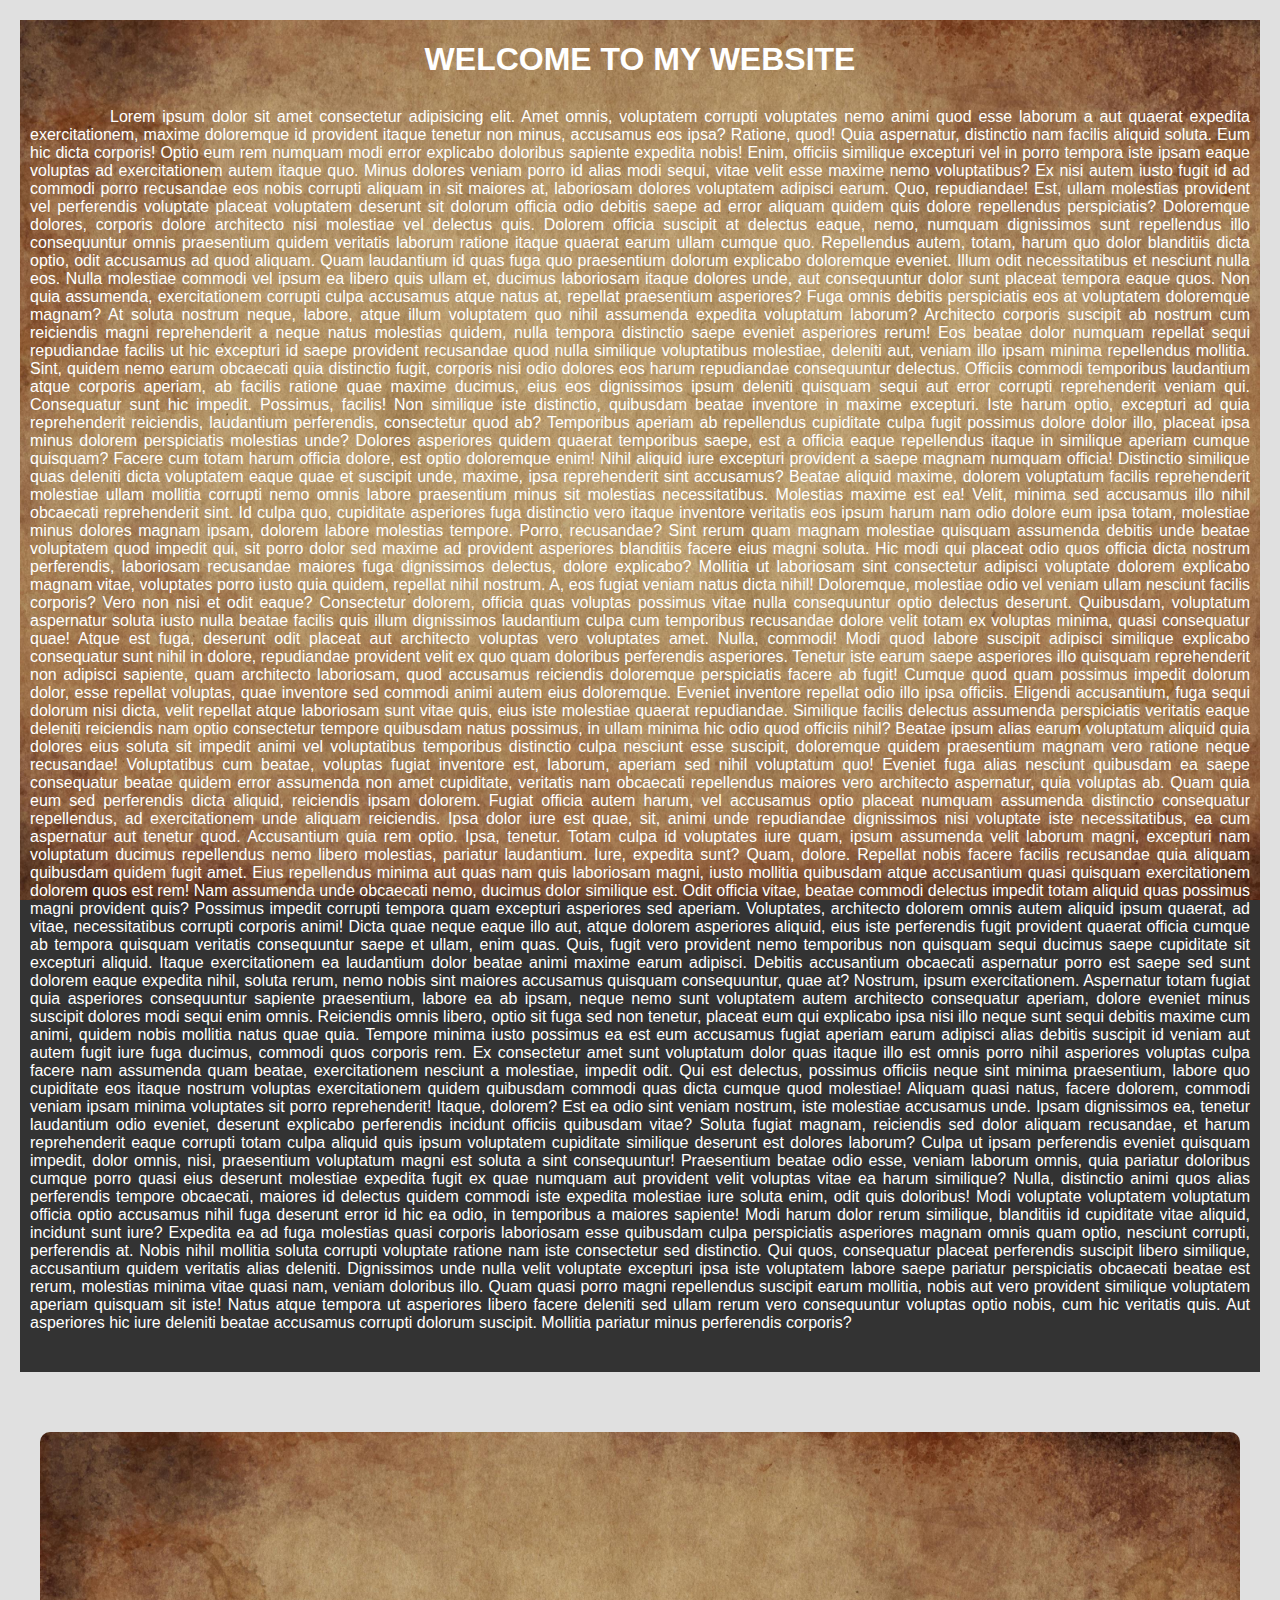
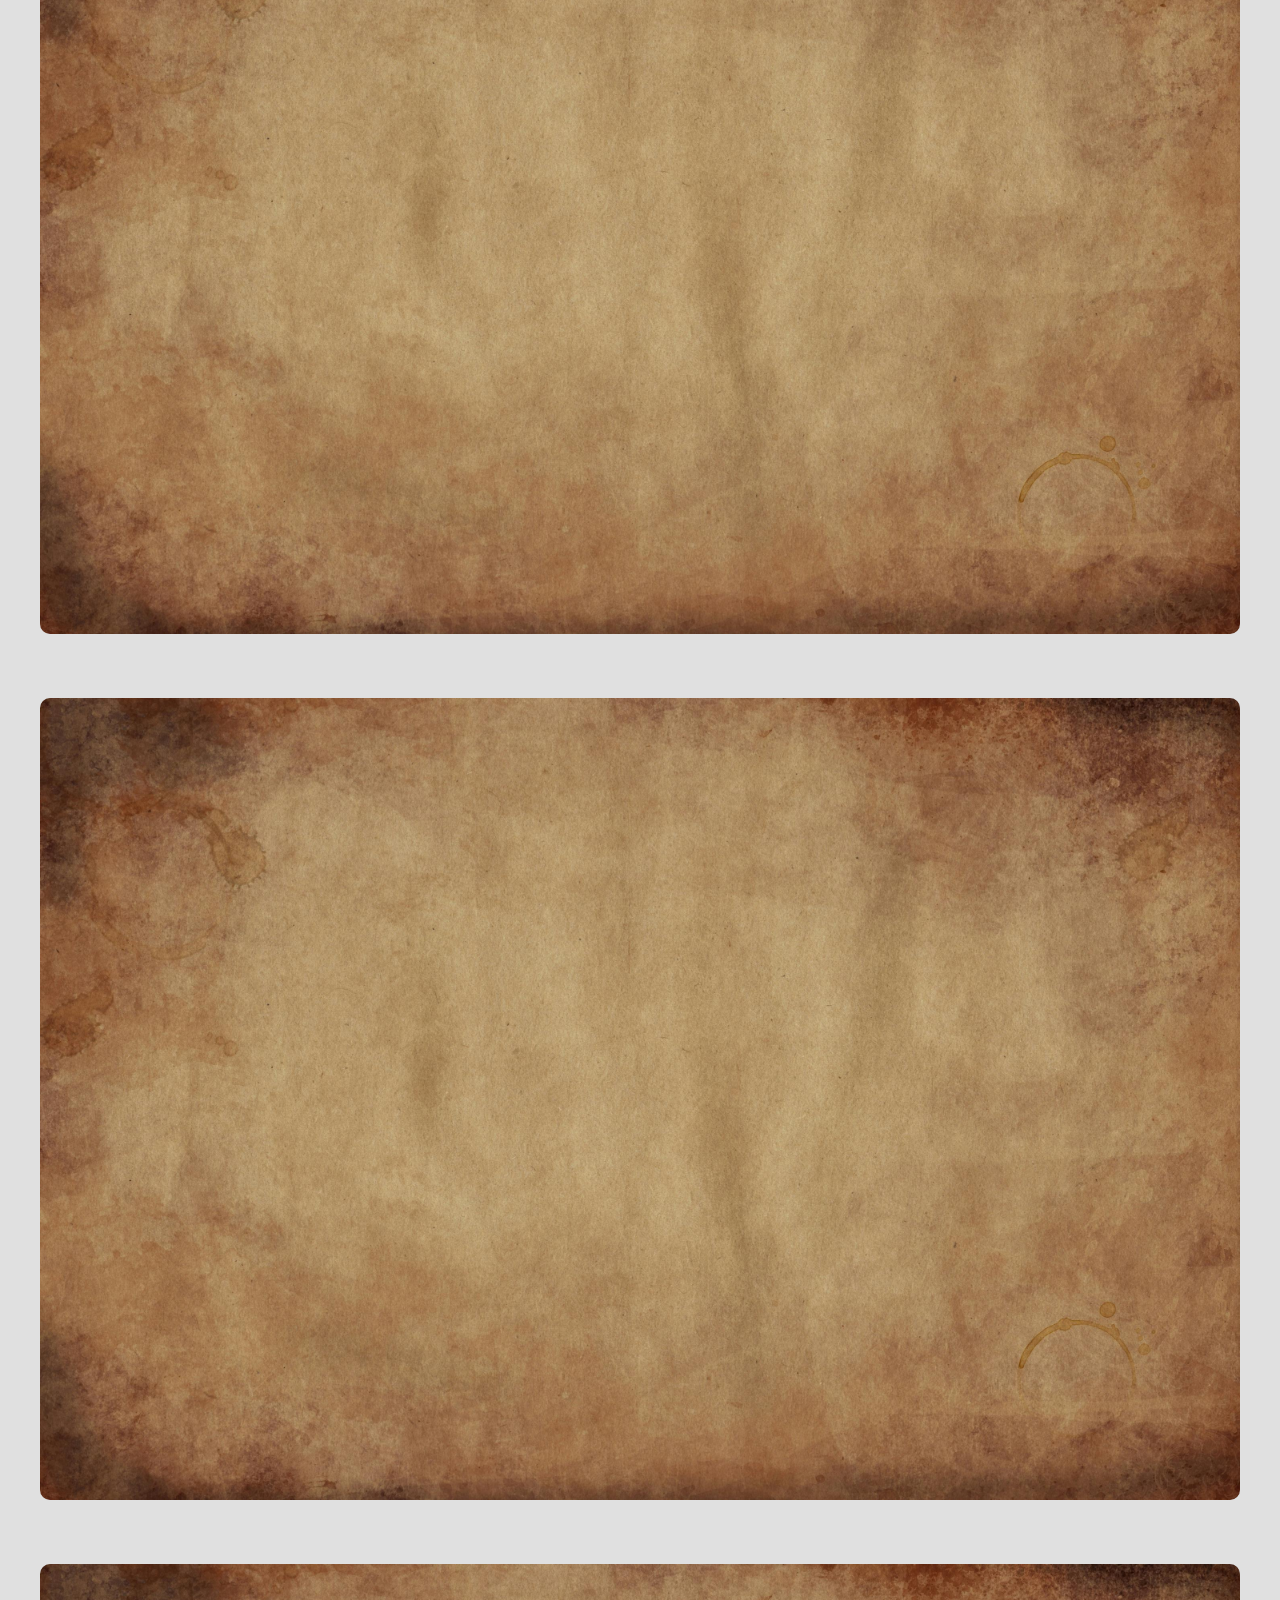
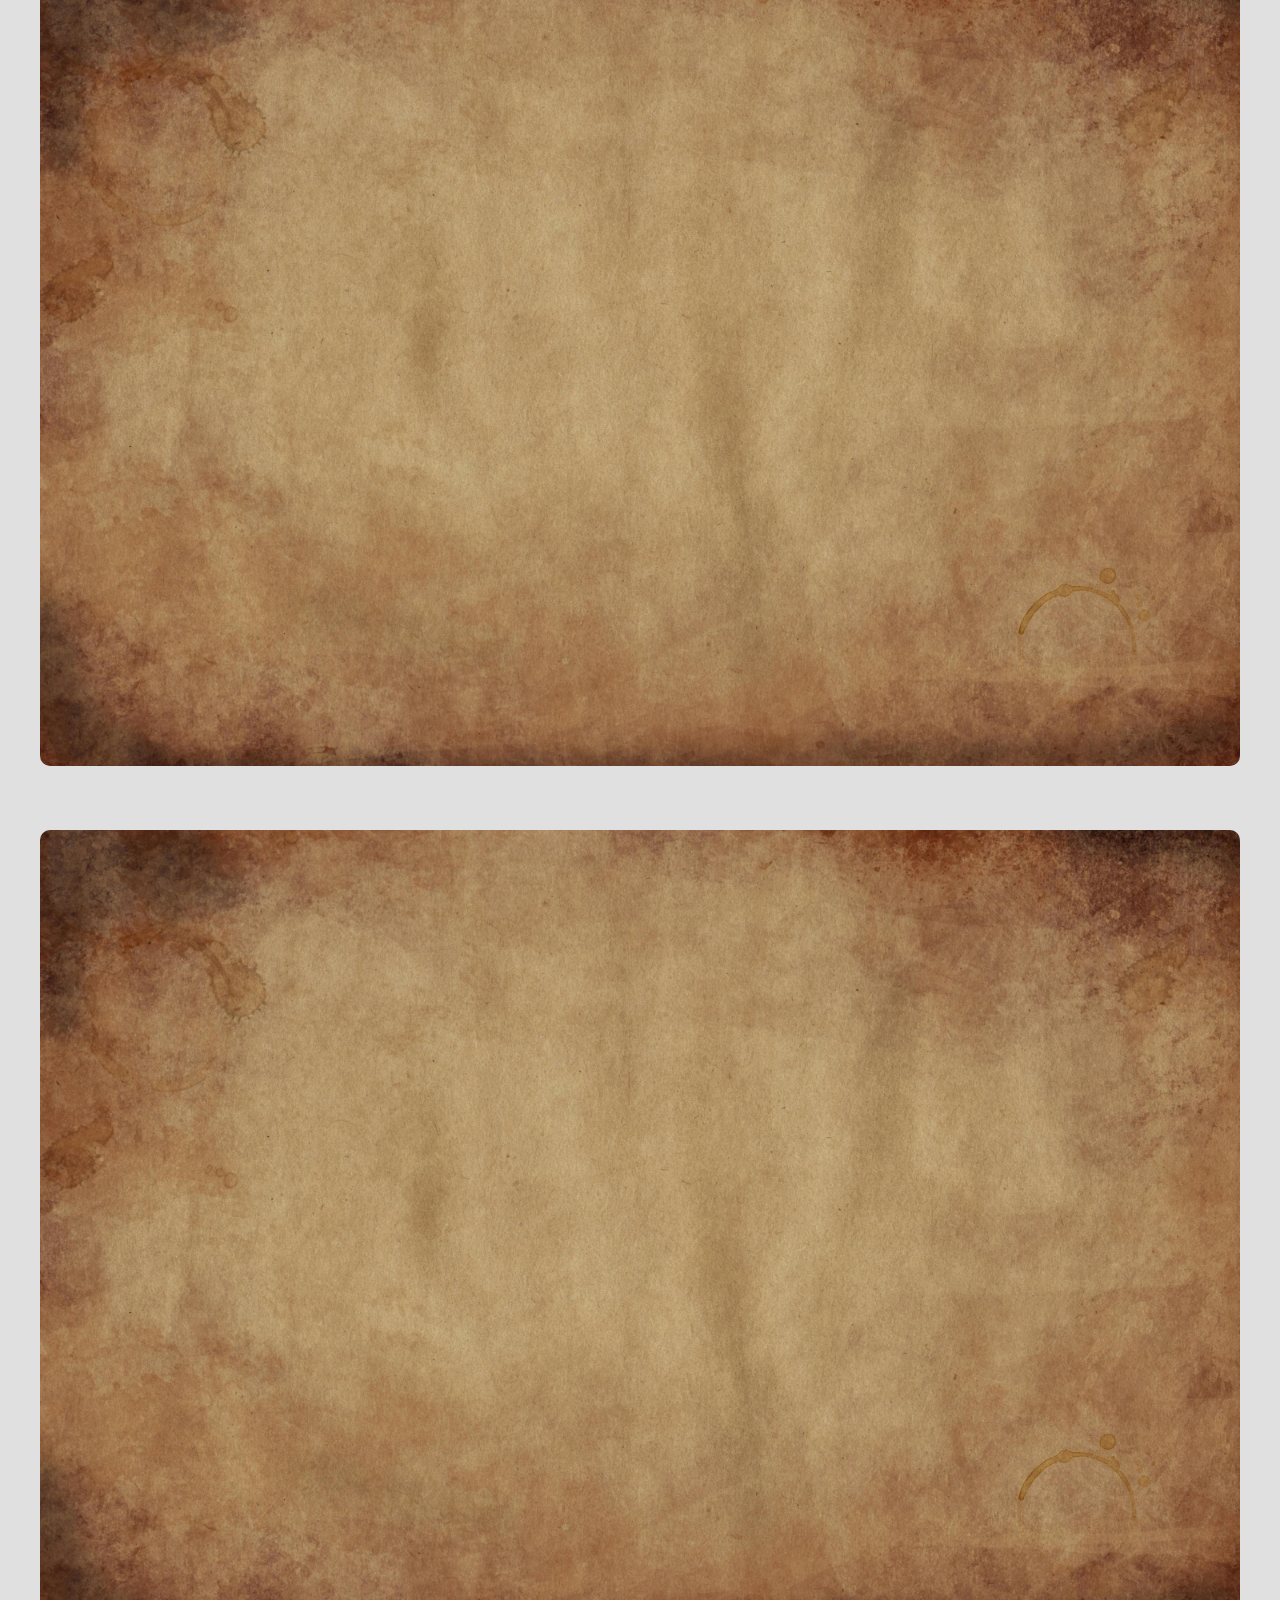
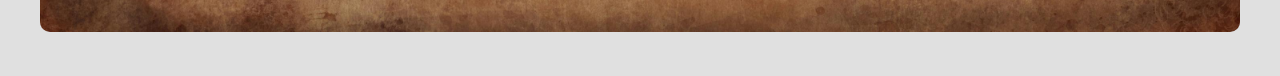
<file: backgrounds-practice/index.html>
<!DOCTYPE html>
<html lang="en">
<head>
    <meta charset="UTF-8">
    <meta name="viewport" content="width=device-width, initial-scale=1.0">
    <title>Background Properties</title>
    <link rel="stylesheet" href="style.css">
</head>
<body>
    <div class="container">
        <h1>Welcome to My Website</h1>
        <p>Lorem ipsum dolor sit amet consectetur adipisicing elit. Amet omnis, voluptatem corrupti voluptates nemo animi quod esse laborum a aut quaerat expedita exercitationem, maxime doloremque id provident itaque tenetur non minus, accusamus eos ipsa? Ratione, quod! Quia aspernatur, distinctio nam facilis aliquid soluta. Eum hic dicta corporis! Optio eum rem numquam modi error explicabo doloribus sapiente expedita nobis! Enim, officiis similique excepturi vel in porro tempora iste ipsam eaque voluptas ad exercitationem autem itaque quo. Minus dolores veniam porro id alias modi sequi, vitae velit esse maxime nemo voluptatibus? Ex nisi autem iusto fugit id ad commodi porro recusandae eos nobis corrupti aliquam in sit maiores at, laboriosam dolores voluptatem adipisci earum. Quo, repudiandae! Est, ullam molestias provident vel perferendis voluptate placeat voluptatem deserunt sit dolorum officia odio debitis saepe ad error aliquam quidem quis dolore repellendus perspiciatis? Doloremque dolores, corporis dolore architecto nisi molestiae vel delectus quis. Dolorem officia suscipit at delectus eaque, nemo, numquam dignissimos sunt repellendus illo consequuntur omnis praesentium quidem veritatis laborum ratione itaque quaerat earum ullam cumque quo. Repellendus autem, totam, harum quo dolor blanditiis dicta optio, odit accusamus ad quod aliquam. Quam laudantium id quas fuga quo praesentium dolorum explicabo doloremque eveniet. Illum odit necessitatibus et nesciunt nulla eos. Nulla molestiae commodi vel ipsum ea libero quis ullam et, ducimus laboriosam itaque dolores unde, aut consequuntur dolor sunt placeat tempora eaque quos. Non quia assumenda, exercitationem corrupti culpa accusamus atque natus at, repellat praesentium asperiores? Fuga omnis debitis perspiciatis eos at voluptatem doloremque magnam? At soluta nostrum neque, labore, atque illum voluptatem quo nihil assumenda expedita voluptatum laborum? Architecto corporis suscipit ab nostrum cum reiciendis magni reprehenderit a neque natus molestias quidem, nulla tempora distinctio saepe eveniet asperiores rerum! Eos beatae dolor numquam repellat sequi repudiandae facilis ut hic excepturi id saepe provident recusandae quod nulla similique voluptatibus molestiae, deleniti aut, veniam illo ipsam minima repellendus mollitia. Sint, quidem nemo earum obcaecati quia distinctio fugit, corporis nisi odio dolores eos harum repudiandae consequuntur delectus. Officiis commodi temporibus laudantium atque corporis aperiam, ab facilis ratione quae maxime ducimus, eius eos dignissimos ipsum deleniti quisquam sequi aut error corrupti reprehenderit veniam qui. Consequatur sunt hic impedit. Possimus, facilis! Non similique iste distinctio, quibusdam beatae inventore in maxime excepturi. Iste harum optio, excepturi ad quia reprehenderit reiciendis, laudantium perferendis, consectetur quod ab? Temporibus aperiam ab repellendus cupiditate culpa fugit possimus dolore dolor illo, placeat ipsa minus dolorem perspiciatis molestias unde? Dolores asperiores quidem quaerat temporibus saepe, est a officia eaque repellendus itaque in similique aperiam cumque quisquam? Facere cum totam harum officia dolore, est optio doloremque enim! Nihil aliquid iure excepturi provident a saepe magnam numquam officia! Distinctio similique quas deleniti dicta voluptatem eaque quae et suscipit unde, maxime, ipsa reprehenderit sint accusamus? Beatae aliquid maxime, dolorem voluptatum facilis reprehenderit molestiae ullam mollitia corrupti nemo omnis labore praesentium minus sit molestias necessitatibus. Molestias maxime est ea! Velit, minima sed accusamus illo nihil obcaecati reprehenderit sint. Id culpa quo, cupiditate asperiores fuga distinctio vero itaque inventore veritatis eos ipsum harum nam odio dolore eum ipsa totam, molestiae minus dolores magnam ipsam, dolorem labore molestias tempore. Porro, recusandae? Sint rerum quam magnam molestiae quisquam assumenda debitis unde beatae voluptatem quod impedit qui, sit porro dolor sed maxime ad provident asperiores blanditiis facere eius magni soluta. Hic modi qui placeat odio quos officia dicta nostrum perferendis, laboriosam recusandae maiores fuga dignissimos delectus, dolore explicabo? Mollitia ut laboriosam sint consectetur adipisci voluptate dolorem explicabo magnam vitae, voluptates porro iusto quia quidem, repellat nihil nostrum. A, eos fugiat veniam natus dicta nihil! Doloremque, molestiae odio vel veniam ullam nesciunt facilis corporis? Vero non nisi et odit eaque? Consectetur dolorem, officia quas voluptas possimus vitae nulla consequuntur optio delectus deserunt. Quibusdam, voluptatum aspernatur soluta iusto nulla beatae facilis quis illum dignissimos laudantium culpa cum temporibus recusandae dolore velit totam ex voluptas minima, quasi consequatur quae! Atque est fuga, deserunt odit placeat aut architecto voluptas vero voluptates amet. Nulla, commodi! Modi quod labore suscipit adipisci similique explicabo consequatur sunt nihil in dolore, repudiandae provident velit ex quo quam doloribus perferendis asperiores. Tenetur iste earum saepe asperiores illo quisquam reprehenderit non adipisci sapiente, quam architecto laboriosam, quod accusamus reiciendis doloremque perspiciatis facere ab fugit! Cumque quod quam possimus impedit dolorum dolor, esse repellat voluptas, quae inventore sed commodi animi autem eius doloremque. Eveniet inventore repellat odio illo ipsa officiis. Eligendi accusantium, fuga sequi dolorum nisi dicta, velit repellat atque laboriosam sunt vitae quis, eius iste molestiae quaerat repudiandae. Similique facilis delectus assumenda perspiciatis veritatis eaque deleniti reiciendis nam optio consectetur tempore quibusdam natus possimus, in ullam minima hic odio quod officiis nihil? Beatae ipsum alias earum voluptatum aliquid quia dolores eius soluta sit impedit animi vel voluptatibus temporibus distinctio culpa nesciunt esse suscipit, doloremque quidem praesentium magnam vero ratione neque recusandae! Voluptatibus cum beatae, voluptas fugiat inventore est, laborum, aperiam sed nihil voluptatum quo! Eveniet fuga alias nesciunt quibusdam ea saepe consequatur beatae quidem error assumenda non amet cupiditate, veritatis nam obcaecati repellendus maiores vero architecto aspernatur, quia voluptas ab. Quam quia eum sed perferendis dicta aliquid, reiciendis ipsam dolorem. Fugiat officia autem harum, vel accusamus optio placeat numquam assumenda distinctio consequatur repellendus, ad exercitationem unde aliquam reiciendis. Ipsa dolor iure est quae, sit, animi unde repudiandae dignissimos nisi voluptate iste necessitatibus, ea cum aspernatur aut tenetur quod. Accusantium quia rem optio. Ipsa, tenetur. Totam culpa id voluptates iure quam, ipsum assumenda velit laborum magni, excepturi nam voluptatum ducimus repellendus nemo libero molestias, pariatur laudantium. Iure, expedita sunt? Quam, dolore. Repellat nobis facere facilis recusandae quia aliquam quibusdam quidem fugit amet. Eius repellendus minima aut quas nam quis laboriosam magni, iusto mollitia quibusdam atque accusantium quasi quisquam exercitationem dolorem quos est rem! Nam assumenda unde obcaecati nemo, ducimus dolor similique est. Odit officia vitae, beatae commodi delectus impedit totam aliquid quas possimus magni provident quis? Possimus impedit corrupti tempora quam excepturi asperiores sed aperiam. Voluptates, architecto dolorem omnis autem aliquid ipsum quaerat, ad vitae, necessitatibus corrupti corporis animi! Dicta quae neque eaque illo aut, atque dolorem asperiores aliquid, eius iste perferendis fugit provident quaerat officia cumque ab tempora quisquam veritatis consequuntur saepe et ullam, enim quas. Quis, fugit vero provident nemo temporibus non quisquam sequi ducimus saepe cupiditate sit excepturi aliquid. Itaque exercitationem ea laudantium dolor beatae animi maxime earum adipisci. Debitis accusantium obcaecati aspernatur porro est saepe sed sunt dolorem eaque expedita nihil, soluta rerum, nemo nobis sint maiores accusamus quisquam consequuntur, quae at? Nostrum, ipsum exercitationem. Aspernatur totam fugiat quia asperiores consequuntur sapiente praesentium, labore ea ab ipsam, neque nemo sunt voluptatem autem architecto consequatur aperiam, dolore eveniet minus suscipit dolores modi sequi enim omnis. Reiciendis omnis libero, optio sit fuga sed non tenetur, placeat eum qui explicabo ipsa nisi illo neque sunt sequi debitis maxime cum animi, quidem nobis mollitia natus quae quia. Tempore minima iusto possimus ea est eum accusamus fugiat aperiam earum adipisci alias debitis suscipit id veniam aut autem fugit iure fuga ducimus, commodi quos corporis rem. Ex consectetur amet sunt voluptatum dolor quas itaque illo est omnis porro nihil asperiores voluptas culpa facere nam assumenda quam beatae, exercitationem nesciunt a molestiae, impedit odit. Qui est delectus, possimus officiis neque sint minima praesentium, labore quo cupiditate eos itaque nostrum voluptas exercitationem quidem quibusdam commodi quas dicta cumque quod molestiae! Aliquam quasi natus, facere dolorem, commodi veniam ipsam minima voluptates sit porro reprehenderit! Itaque, dolorem? Est ea odio sint veniam nostrum, iste molestiae accusamus unde. Ipsam dignissimos ea, tenetur laudantium odio eveniet, deserunt explicabo perferendis incidunt officiis quibusdam vitae? Soluta fugiat magnam, reiciendis sed dolor aliquam recusandae, et harum reprehenderit eaque corrupti totam culpa aliquid quis ipsum voluptatem cupiditate similique deserunt est dolores laborum? Culpa ut ipsam perferendis eveniet quisquam impedit, dolor omnis, nisi, praesentium voluptatum magni est soluta a sint consequuntur! Praesentium beatae odio esse, veniam laborum omnis, quia pariatur doloribus cumque porro quasi eius deserunt molestiae expedita fugit ex quae numquam aut provident velit voluptas vitae ea harum similique? Nulla, distinctio animi quos alias perferendis tempore obcaecati, maiores id delectus quidem commodi iste expedita molestiae iure soluta enim, odit quis doloribus! Modi voluptate voluptatem voluptatum officia optio accusamus nihil fuga deserunt error id hic ea odio, in temporibus a maiores sapiente! Modi harum dolor rerum similique, blanditiis id cupiditate vitae aliquid, incidunt sunt iure? Expedita ea ad fuga molestias quasi corporis laboriosam esse quibusdam culpa perspiciatis asperiores magnam omnis quam optio, nesciunt corrupti, perferendis at. Nobis nihil mollitia soluta corrupti voluptate ratione nam iste consectetur sed distinctio. Qui quos, consequatur placeat perferendis suscipit libero similique, accusantium quidem veritatis alias deleniti. Dignissimos unde nulla velit voluptate excepturi ipsa iste voluptatem labore saepe pariatur perspiciatis obcaecati beatae est rerum, molestias minima vitae quasi nam, veniam doloribus illo. Quam quasi porro magni repellendus suscipit earum mollitia, nobis aut vero provident similique voluptatem aperiam quisquam sit iste! Natus atque tempora ut asperiores libero facere deleniti sed ullam rerum vero consequuntur voluptas optio nobis, cum hic veritatis quis. Aut asperiores hic iure deleniti beatae accusamus corrupti dolorum suscipit. Mollitia pariatur minus perferendis corporis?</p>
    </div>
    <div class="gradient-box-right">
        <img src="./images/bg-image.jpg">
    </div>
    <div class="gradient-box-left">
        <img src="./images/bg-image.jpg">
    </div>
    <div class="gradient-box-radial">
        <img src="./images/bg-image.jpg">
    </div>
    <div class="gradient-box-conic">
        <img src="./images/bg-image.jpg">
    </div>
</body>
</html>
</file>
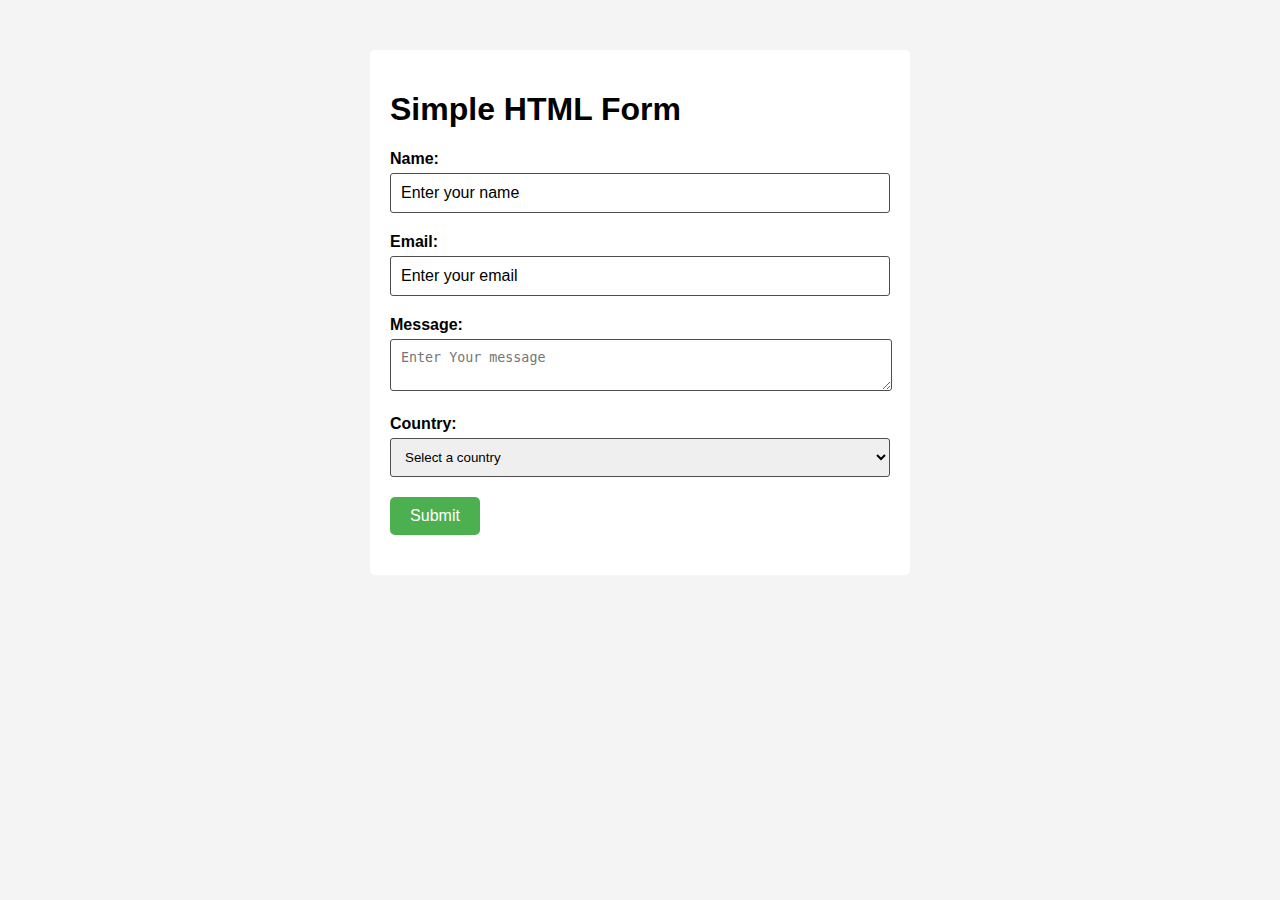
<file: layout2/index.html>
<!DOCTYPE html>
<html lang="en">
<head>
    <meta charset="UTF-8" />
    <meta name="viewport" content="width=device-width, initial-scale=1.0" />
    <meta name="description" content="An example layout 2." />
    <meta name="keywords" content="HTML, head tag, meta tags, web development" />
    <title>HTML Layout 2</title>
    <link rel="stylesheet" href="style.css" />
</head>
<body>
    <div class="container">
        <h1>Simple HTML Form</h1>
        <div class="form">
            <div class="field">Name:</div>
            <div class="value">Enter your name</div>
        </div>
        <div class="form">
            <div class="field">Email:</div>
            <div class="value">Enter your email</div>
        </div>
        <div class="form">
            <div class="field">Message:</div>
            <textarea placeholder="Enter Your message"></textarea>
        </div>
        <div class="form">
            <div class="field">Country:</div>
            <select class="country" name="country">
                <option value="" disabled selected>Select a country</option>
                <option value="IN">INDIA</option>
                <option value="US">UNITED STATES</option>
                <option value="GE">GERMANY</option>
                <option value="UK">UNITED KINGDOM</option>
            </select>
        </div>
        <div class="form">
            <div class="button">Submit</div>
        </div>
    </div>
</body>
</html>
</file>
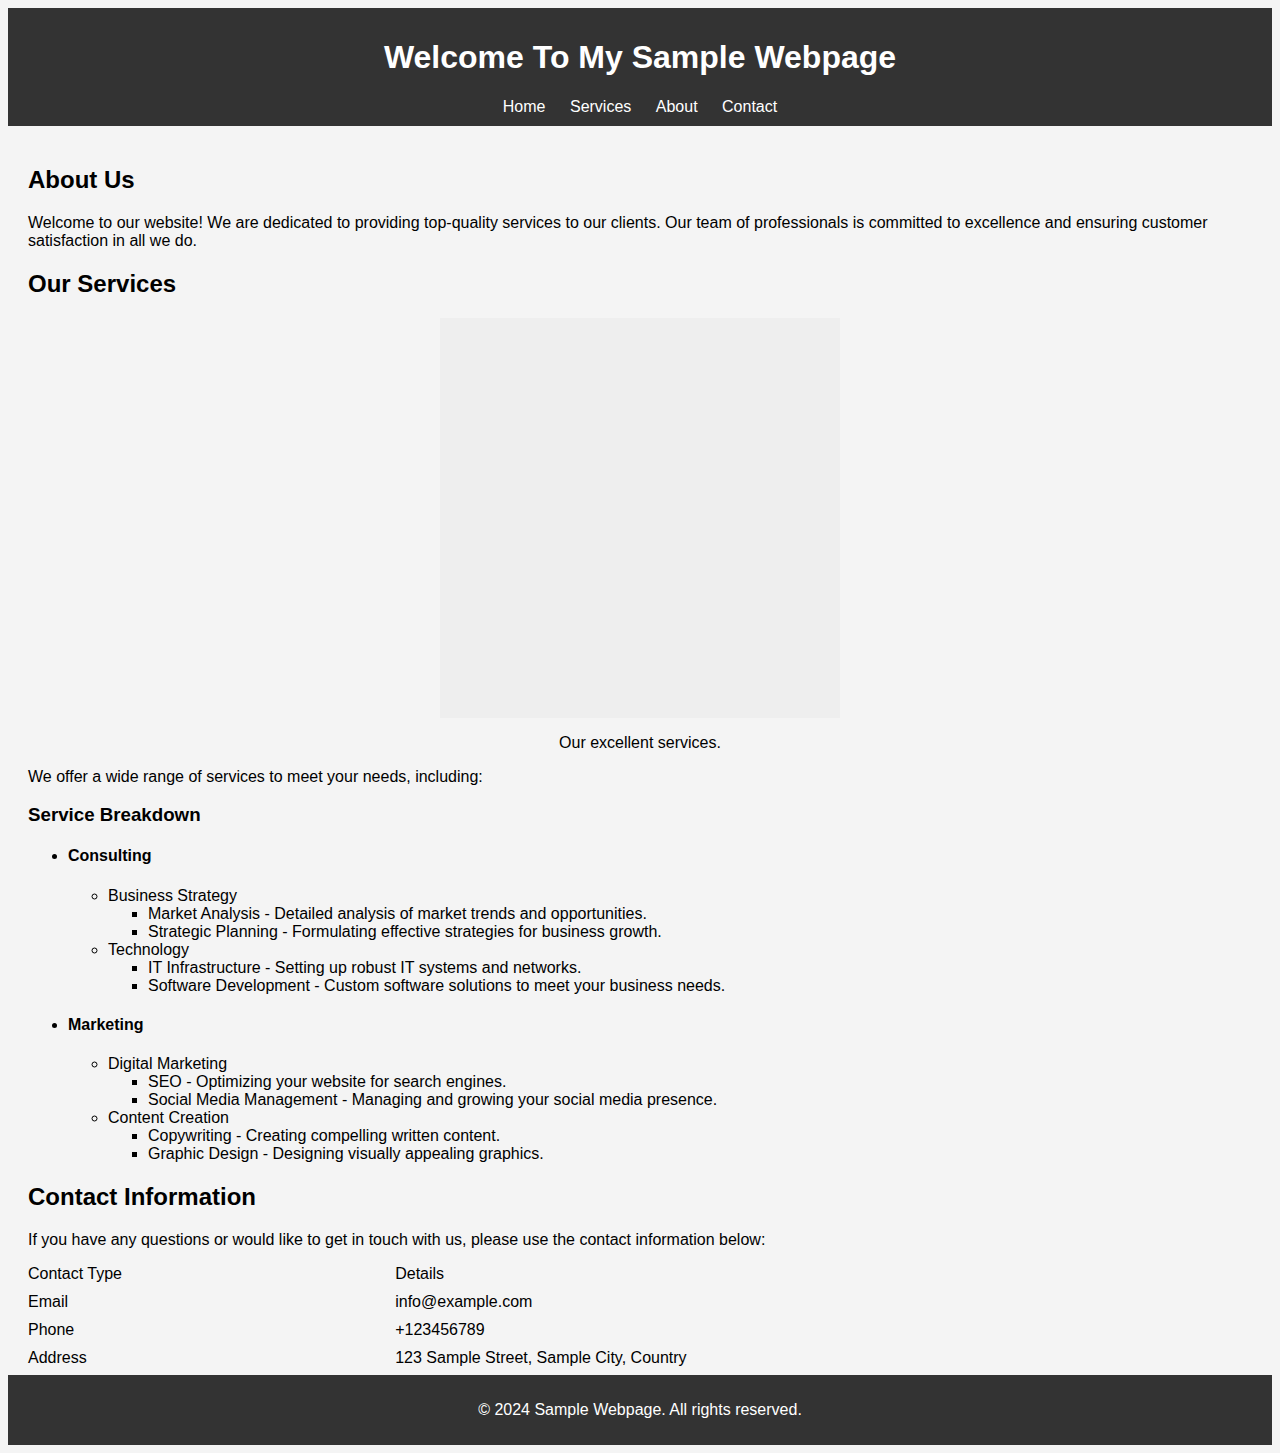
<file: layout3/index.html>
<!DOCTYPE html>
<html lang="en">
<head>
    <meta charset="UTF-8" />
    <meta name="viewport" content="width=device-width, initial-scale=1.0" />
    <meta name="description" content="An example layout 3." />
    <meta name="keywords" content="HTML, head tag, meta tags, web development" />
    <title>HTML Layout 3</title>
    <link rel="stylesheet" href="style.css" />
</head>
<body>
    <div class="container">
        <div class="header">
            <h1>Welcome To My Sample Webpage</h1>
            <nav>
                <a href="#" class="nav-link">Home</a>
                <a href="#" class="nav-link">Services</a>
                <a href="#" class="nav-link">About</a>
                <a href="#" class="nav-link">Contact</a>
            </nav>
        </div>
        <div class="content">
            <div class="section">
                <h2>About Us</h2>
                <p>Welcome to our website! We are dedicated to providing top-quality services to our clients. Our team of professionals is committed to excellence and ensuring customer satisfaction in all we do.</p>
            </div>
            <div class="section">
                <h2>Our Services</h2>
                <div class="services-box">
                    <div class="image"></div>
                    <p>Our excellent services.</p>
                </div>
                <p>We offer a wide range of services to meet your needs, including:</p>
                <h3>Service Breakdown</h3>
                <ul>
                    <li>
                        <h4>Consulting</h4>
                        <ul>
                            <li>Business Strategy
                                <ul>
                                    <li>Market Analysis - Detailed analysis of market trends and opportunities.</li>
                                    <li>Strategic Planning - Formulating effective strategies for business growth.</li>
                                </ul>
                            </li>
                            <li>Technology
                                <ul>
                                    <li>IT Infrastructure - Setting up robust IT systems and networks.</li>
                                    <li>Software Development - Custom software solutions to meet your business needs.</li>
                                </ul>
                            </li>
                        </ul>
                    </li>
                    <li>
                        <h4>Marketing</h4>
                        <ul>
                            <li>Digital Marketing
                                <ul>
                                    <li>SEO - Optimizing your website for search engines.</li>
                                    <li>Social Media Management - Managing and growing your social media presence.</li>
                                </ul>
                            </li>
                            <li>Content Creation
                                <ul>
                                    <li>Copywriting - Creating compelling written content.</li>
                                    <li>Graphic Design - Designing visually appealing graphics.</li>
                                </ul>
                            </li>
                        </ul>
                    </li>
                </ul>
            </div>
            <div class="section">
                <h2>Contact Information</h2>
                <p>If you have any questions or would like to get in touch with us, please use the contact information below:</p>
                <div class="contact-info">
                    <div class="info-row">
                        <div class="info-label">Contact Type</div>
                        <div class="info-value">Details</div>
                    </div>
                    <div class="info-row">
                        <div class="info-label">Email</div>
                        <div class="info-value">info@example.com</div>
                    </div>
                    <div class="info-row">
                        <div class="info-label">Phone</div>
                        <div class="info-value">+123456789</div>
                    </div>
                    <div class="info-row">
                        <div class="info-label">Address</div>
                        <div class="info-value">123 Sample Street, Sample City, Country</div>
                    </div>
                </div>
            </div>
        </div>
        <div class="footer">
            <p>© 2024 Sample Webpage. All rights reserved.</p>
        </div>
    </div>
</body>
</html>
</file>
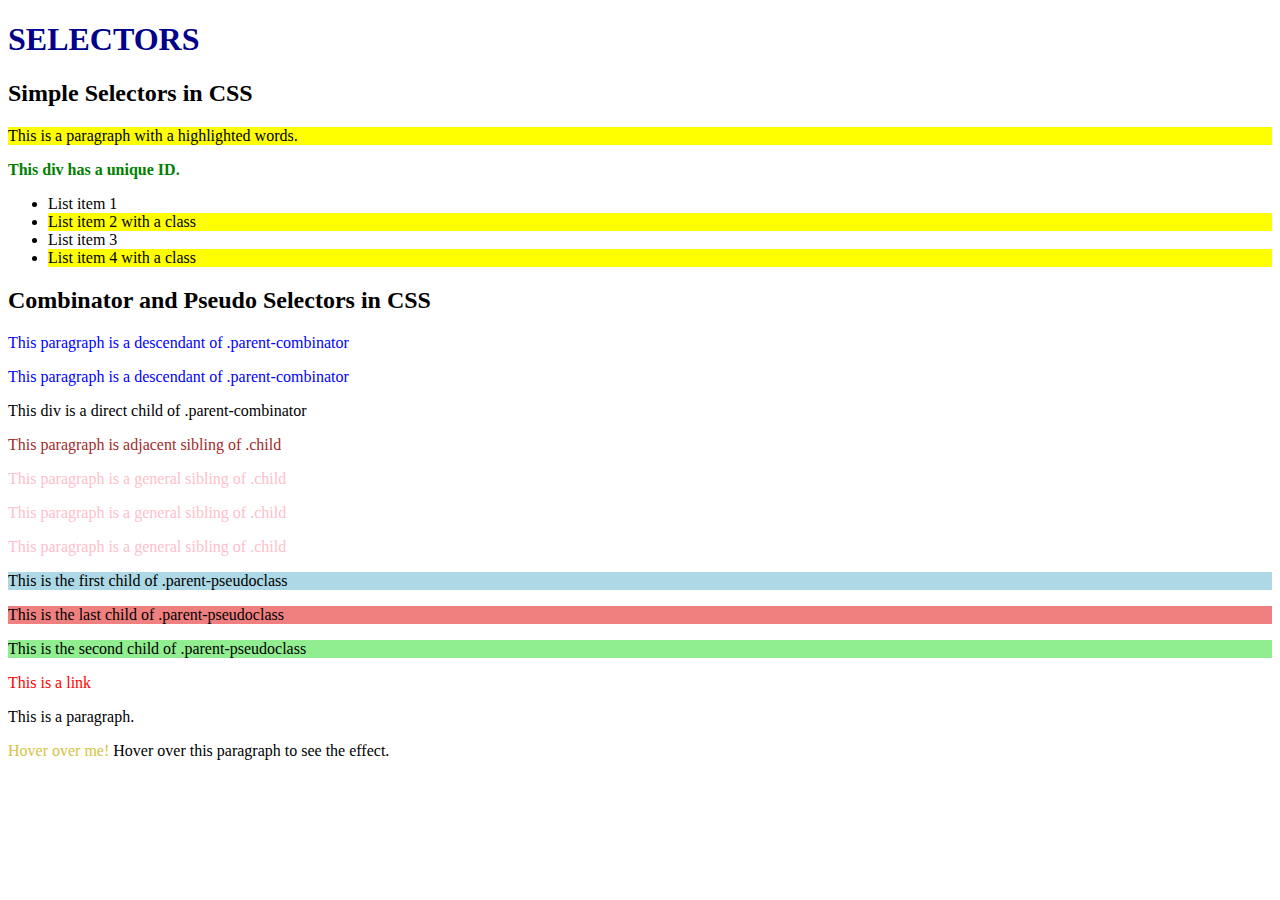
<file: selectors/index.html>
<!DOCTYPE html>
<html lang="en">
<head>
    <meta charset="UTF-8">
    <meta name="viewport" content="width=device-width, initial-scale=1.0">
    <title>Selectors</title>
    <link rel="stylesheet" href="style.css">
</head>
<body>
    <h1>SELECTORS</h1>
    <h2>Simple Selectors in CSS</h2>
    <p class="highlight">This is a paragraph with a highlighted words.</p>
    <div id="unique-element">This div has a unique ID.</div>
    <ul>
        <li>List item 1</li>
        <li class="highlight">List item 2 with a class</li>
        <li>List item 3</li>
        <li class="highlight">List item 4 with a class</li>
    </ul>
    <h2>Combinator and Pseudo Selectors in CSS</h2>
    <div class="container">
        <div class="parent-combinator">
            <p class="descendant">This paragraph is a descendant of .parent-combinator</p>
            <p class="descendant">This paragraph is a descendant of .parent-combinator</p>
            <div class="child">This div is a direct child of .parent-combinator</div>
            <p class="adjacent-sibling">This paragraph is adjacent sibling of .child</p>
            <p class="general-sibling">This paragraph is a general sibling of .child</p>
            <p class="general-sibling">This paragraph is a general sibling of .child</p>
            <p class="general-sibling">This paragraph is a general sibling of .child</p>
        </div>
        <div class="parent-pseudoclass">
            <p class="first-child">This is the first child of .parent-pseudoclass</p>
            <p class="last-child">This is the last child of .parent-pseudoclass</p>
            <p class="nth-child">This is the second child of .parent-pseudoclass</p>
        </div>
        <a href="javascript:void(0);" title="Sample link">This is a link</a>
        <div class="hover-container">
            <p>This is a paragraph.</p>
            <p class="hover-effect">Hover over this paragraph to see the effect.</p>
        </div>
    </div>
</body>
</html>
</file>
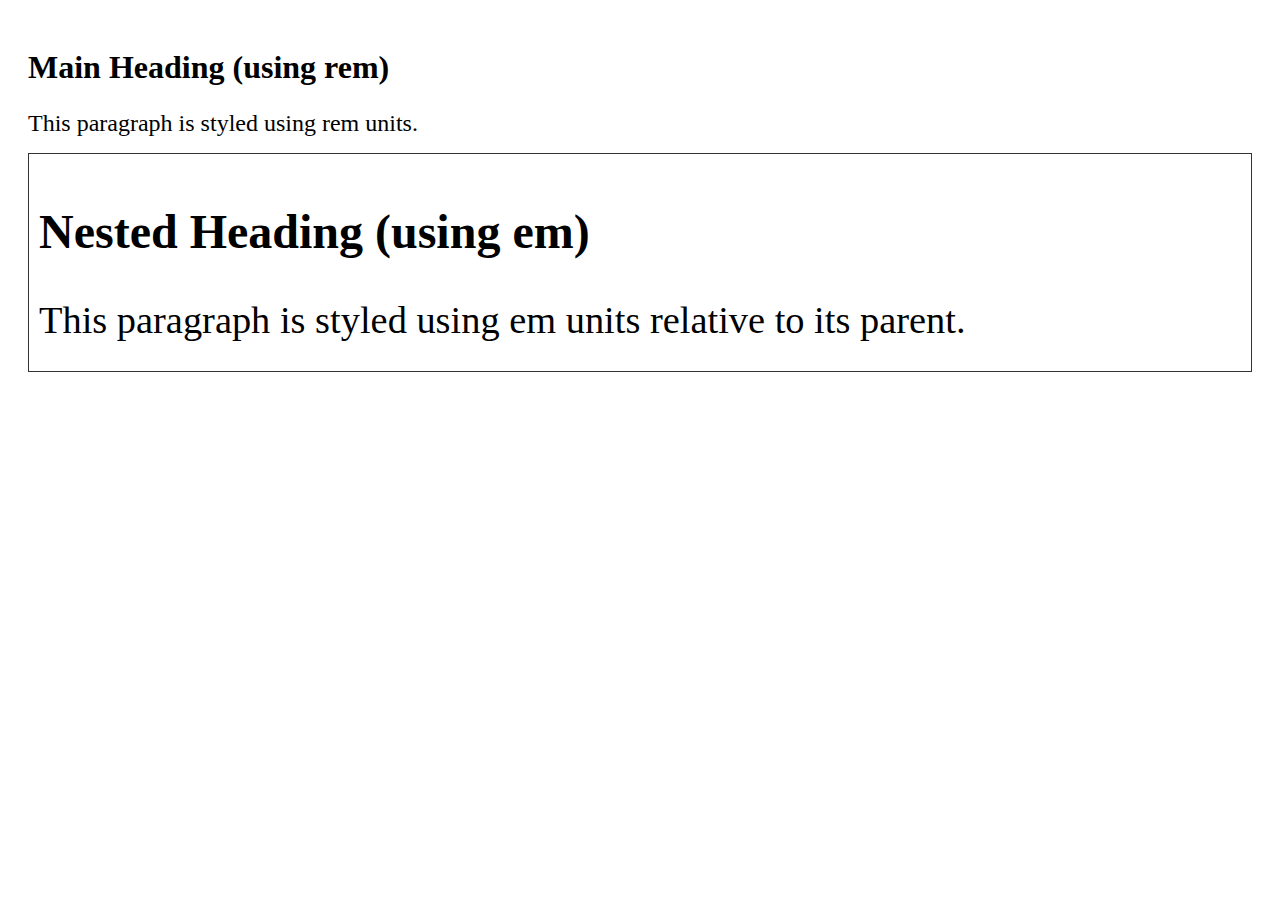
<file: units/index.html>
<!DOCTYPE html>
<html lang="en">
<head>
    <meta charset="UTF-8">
    <meta name="viewport" content="width=device-width, initial-scale=1.0">
    <title>Units in HTML</title>
    <link rel="stylesheet" href="style.css">
</head>
<body>
    <div class="container">
        <h1>Main Heading (using rem)</h1>
        <p class="text">This paragraph is styled using rem units.</p>
        <div class="nested-container">
            <h2>Nested Heading (using em)</h2>
            <p>This paragraph is styled using em units relative to its parent.</p>
        </div>
    </div>
</body>
</html>
</file>
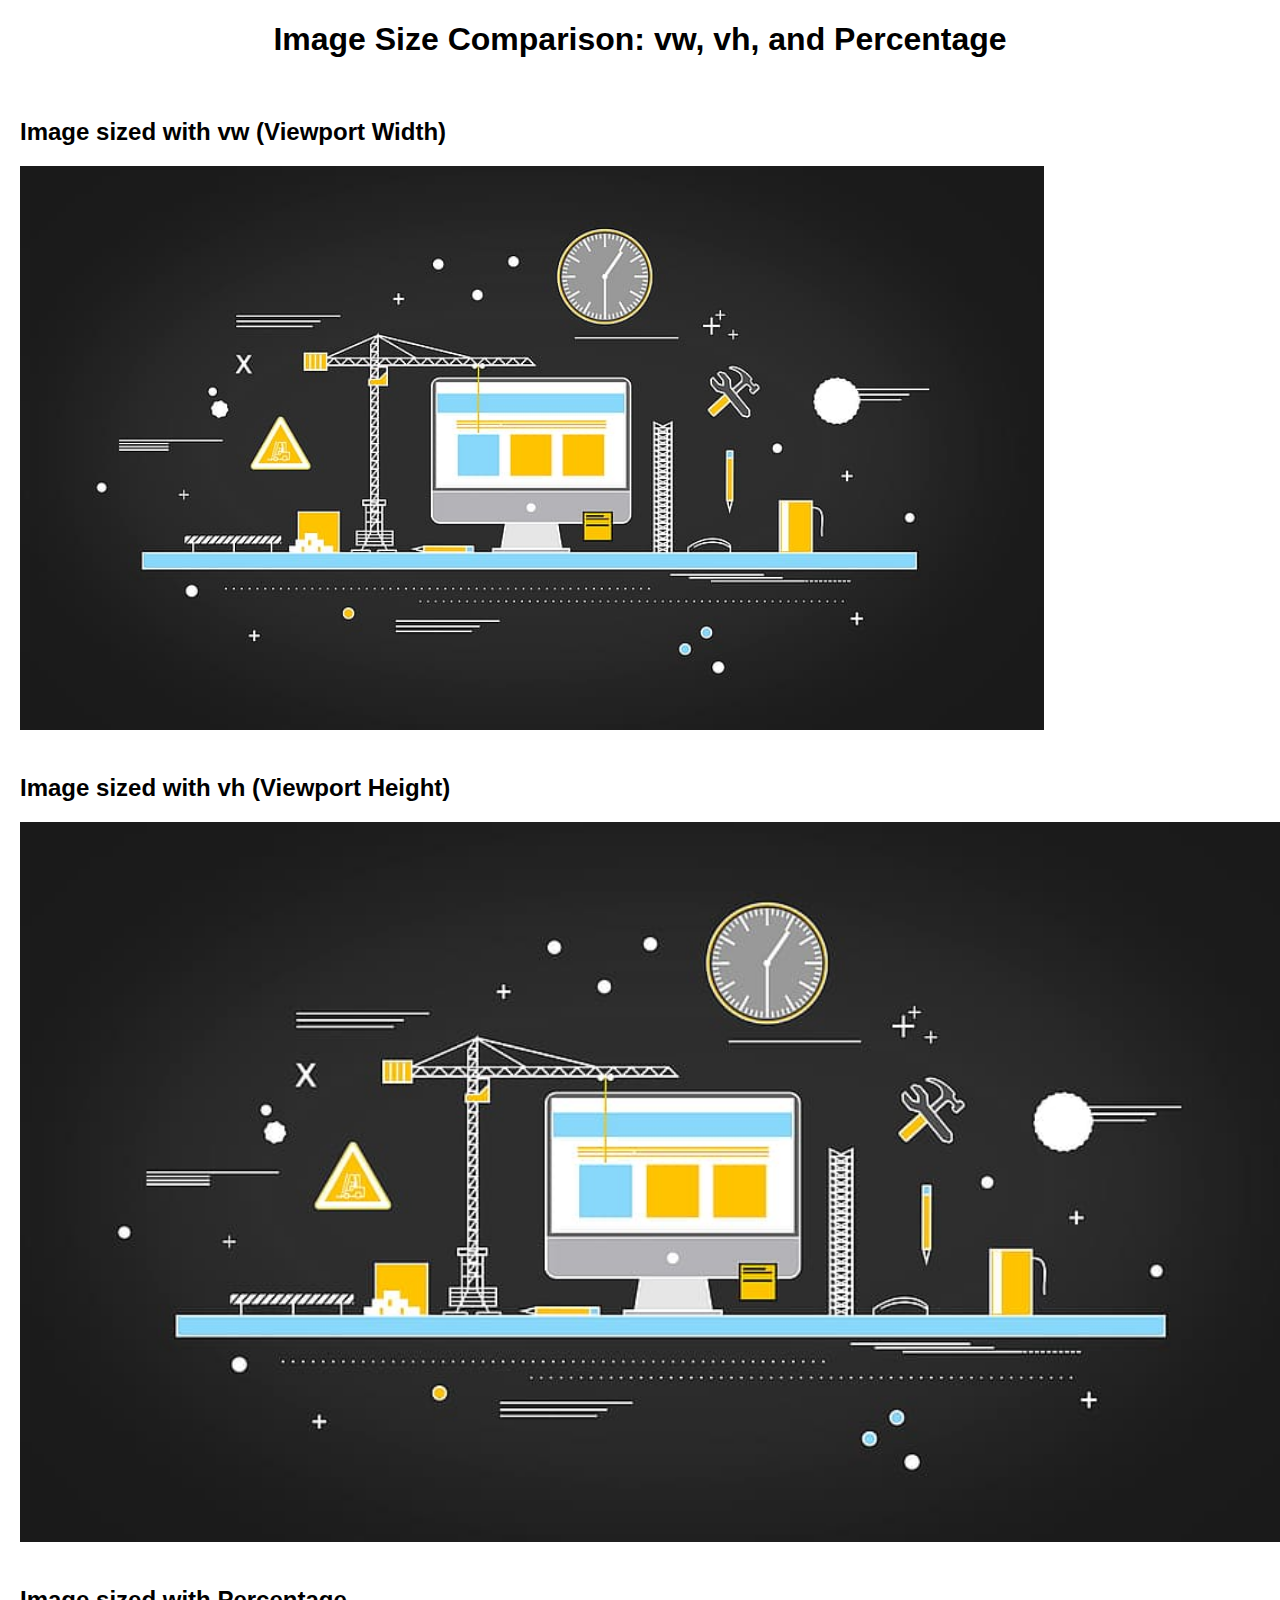
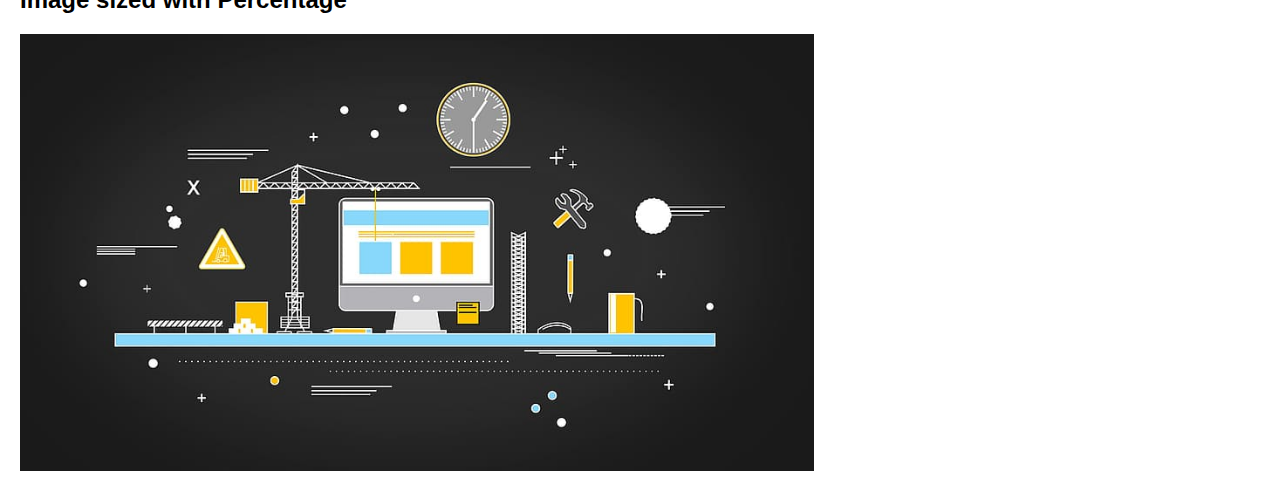
<file: viewport/index.html>
<!DOCTYPE html>
<html lang="en">
<head>
    <meta charset="UTF-8">
    <meta name="viewport" content="width=device-width, initial-scale=1.0">
    <title>Image Size Comparison</title>
    <link rel="stylesheet" href="style.css">
</head>
<body>
    <h1>Image Size Comparison: vw, vh, and Percentage</h1>

    <div class="container">
        <div class="image-container">
            <h2>Image sized with vw (Viewport Width)</h2>
            <img src="image.jpg" class="vw-image" alt="Image sized with vw">
        </div>

        <div class="image-container">
            <h2>Image sized with vh (Viewport Height)</h2>
            <img src="image.jpg" class="vh-image" alt="Image sized with vh">
        </div>

        <div class="image-container">
            <h2>Image sized with Percentage</h2>
            <img src="image.jpg" class="percent-image" alt="Image sized with percentage">
        </div>
    </div>
</body>
</html>
</file>
<file: backgrounds-practice/style.css>
body {
    font-family: Arial, sans-serif;
    margin: 0;
    padding: 0;
    background-color: #e0e0e0;
}

.container {
    padding: 20px;
    text-align: center;
    /* Background Color */
    background-color: #333;

    /* Background Image */
    background-image: url('../backgrounds-practice/images/bg-image.jpg');

    /* Background Repeat */
    background-repeat: repeat-y;

    /* Background Position */
    background-position: center;

    /* Background Size */
    background-size: cover;

    /* Background Attachment */
    background-attachment: fixed;

    /* Background Origin */
    background-origin: padding-box;

    /* Background Clip */
    background-clip: content-box;

    padding: 20px;
    text-align: center;
    color: #fff;
}

h1 {
    text-transform: uppercase;
    margin-bottom: 20px;
}

p {
    margin-bottom: 30px;
    padding: 10px;
    text-indent: 80px;
    text-align: justify;
}

img {
    max-width: 100%;
    height: auto;
    border-radius: 10px;
}

.gradient-box-right,
.gradient-box-left,
.gradient-box-radial,
.gradient-box-conic {
    padding: 20px;
    text-align: center;
    color: #fff;
    margin: 20px;
    position: relative;
    overflow: hidden;
}

.gradient-box-right::before,
.gradient-box-left::before,
.gradient-box-radial::before,
.gradient-box-conic::before {
    content: '';
    position: absolute;
    top: 0;
    left: 0;
    width: 100%;
    height: 100%;
    opacity: 0;
}

.gradient-box-right::before {
    background: linear-gradient(to right, #ff7e5f, #feb47b);
}

.gradient-box-left::before {
    background: linear-gradient(to left, #ff7e5f, #feb47b);
}

.gradient-box-radial::before {
    background: radial-gradient(circle, #3523be, #45666f);
}

.gradient-box-conic::before {
    background: conic-gradient(from 45deg, #6a2344, #b0a83b, #1e8339);
}

.gradient-box-right:hover::before,
.gradient-box-left:hover::before,
.gradient-box-radial:hover::before,
.gradient-box-conic:hover::before {
    opacity: 1;
}
</file>
<file: layout2/style.css>
body {
    font-family: Arial, sans-serif;
    background-color: #f4f4f4;
}
.container {
    width: 500px;
    margin: 50px auto;
    padding: 20px;
    background-color: #ffffff;
    border-radius: 5px;
}
.form {
    margin-bottom: 20px;
}
.field {
    font-weight: bold;
    margin-bottom: 5px;
}
.value{
    padding: 10px;
    border: 1px solid #504d4d;
    border-radius: 3px;
}
.country {
    padding: 10px;
    border: 1px solid #504d4d;
    border-radius: 3px;
    width: 500px;
}
textarea {
    padding: 10px;
    border: 1px solid #504d4d;
    border-radius: 3px;
    min-width: 480px;
    max-width: 480px;
}
.button {
    background-color: #4CAF50;
    color: white;
    padding: 10px 20px;
    text-align: center;
    width: 50px;
    border-radius: 5px;
}
</file>
<file: layout3/style.css>
body {
    font-family: Arial, sans-serif;
    background-color: #f4f4f4;
}
.container {
    padding: 0px;
}
.header {
    background-color: #333;
    color: #fff;
    padding: 10px;
    text-align: center;
}
.nav-link {
    color: #fff;
    text-decoration: none;
    margin: 10px;
}
.content {
    padding: 20px;
}
.services-box {
    margin-left: auto;
    margin-right: auto;
    width: 50%;
    text-align: center;
}
.image {
    width: 400px;
    height: 400px;
    background-color: #eee;
    margin-left: auto;
    margin-right: auto;
}
.info-label {
    float: left;
    width: 30%;
    margin-bottom: 10px;
}
.info-value {
    float: right;
    width: 70%;
    margin-bottom: 10px;
}
.footer {
    background-color: #333;
    color: #fff;
    margin-top: 90px;
    padding: 10px;
    text-align: center;
}
</file>
<file: selectors/style.css>
/* Type Selector */
h1 {
    color: darkblue;
}

/* Class Selector */
.highlight {
    background-color: yellow;
}

/* ID Selector */
#unique-element {
    color: green;
    font-weight: bold;
}

/* Attribute Selector */
a[title] {
    color: red;
    text-decoration: none;
}

/* Descendant Selector */
.parent-combinator p {
    color: blue;
}

/* Child Selector */
parent-combinator>.child {
    color: #ff9408;
}

/* Adjacent Sibling Selector */
.child+.adjacent-sibling {
    color: brown;
}

/* General Sibling Selector */
.child~p {
    color: pink;
}

/* Pseudo-class Selectors */
.parent-pseudoclass>p:first-child {
    background-color: lightblue;
}

.parent-pseudoclass>p:last-child {
    background-color: lightgreen;
}

.parent-pseudoclass>p:nth-child(2) {
    background-color: lightcoral;
}

a:hover {
    color: orange;
}

/* Pseudo-element Selectors */
.hover-effect::before {
    content: "Hover over me! ";
    color: #d4c343;
    cursor: pointer;
}

.hover-effect:hover::after {
    content: " You did it!";
    color: #c92fa2;
}
</file>
<file: units/style.css>
html {
    font-size: 16px;
    /* 1 rem = 16px */
}

.container {
    padding: 20px;
}

h1 {
    font-size: 2rem;
    /* 32px (2 * 16px) */
    margin-bottom: 1rem;
    /* 16px (1 * 16px) */
}

.text {
    font-size: 1.5rem;
    /* 24px (1.5 * 16px) */
    margin-bottom: 1rem;
    /* 16px (1 * 16px) */
}

.nested-container {
    font-size: 2rem;
    border: 1px solid #333;
    padding: 10px;
}

.nested-container h2 {
    font-size: 1.5em;
    /* 48px (1.5 * 32px) */
    margin-bottom: 0.5em;
    /* 16px (0.5 * 32px) */
}

.nested-container p {
    font-size: 1.2em;
    /* 38.4px (1.2 * 32px) */
    margin-bottom: 0.5em;
    /* 16px (0.5 * 32px) */
}
</file>
<file: viewport/style.css>
body {
    font-family: Arial, sans-serif;
    margin: 20px;
    padding: 0;
}

h1 {
    text-align: center;
    margin-bottom: 40px;
}

.container {
    display: flex;
    flex-direction: column;
    gap: 20px;
}

.image-container {
    max-width: 80%;
    flex-grow: 1;
}

/* Sizing with vw */
.vw-image {
    width: 80vw;
    height: auto;
}

/* Sizing with vh */
.vh-image {
    width: auto;
    height: 80vh;
}

/* Sizing with percentage */
.percent-image {
    width: 80%;
    height: auto;
}
</file>
